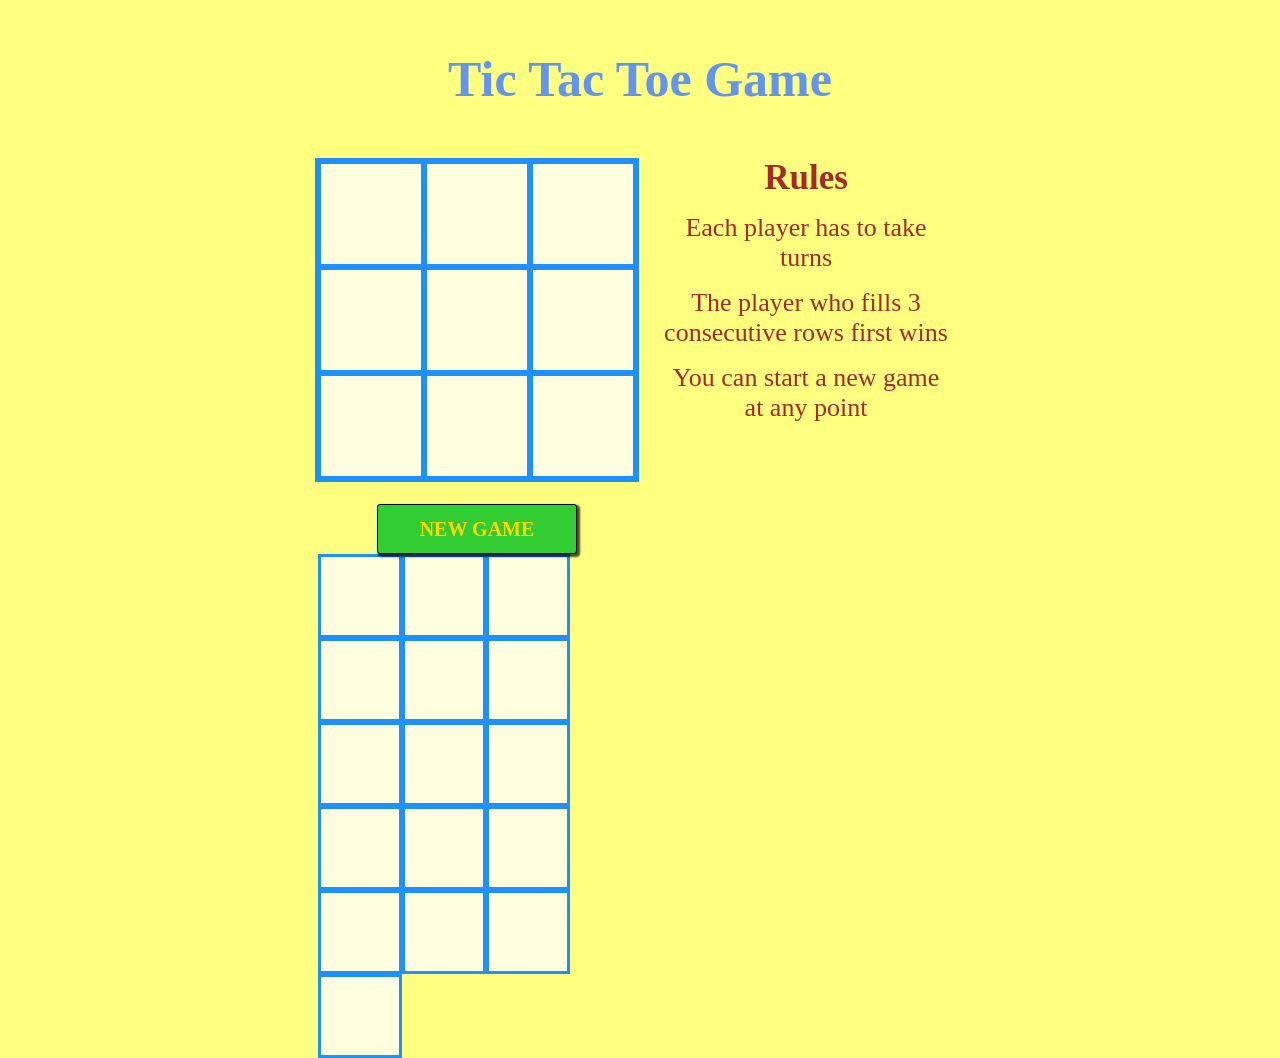
<file: index.html>
<!DOCTYPE html>
<html lang="en">
<head>
	<meta charset="UTF-8">
	<title>Document</title>
</head>
<body>
	
</body>
</html>
<html>
    <head>
        <meta charset="utf-8">
        <meta name="viewport" content="width=device-width, initial-scale=1.0">
        <title>Tic Tac Toe</title>
        <link rel="stylesheet" type="text/css" href="style.css">
    </head>
        
    <body>
        <header>
            <h1 id="head">Tic Tac Toe Game</h1>
        </header>
        
        
        <h1 id="result"></h1>
        
        <section id="game">
            <div id="tic">
                <canvas id="canvas1" width="100" height="100"></canvas> 
                <canvas id="canvas2" width="100" height="100"></canvas>
                <canvas id="canvas3" width="100" height="100"></canvas> 
                <br/>
                
                <canvas id="canvas4" width="100" height="100"></canvas>
                <canvas id="canvas5" width="100" height="100"></canvas>
                <canvas id="canvas6" width="100" height="100"></canvas>
                <br/>
                
                <canvas id="canvas7" width="100" height="100"></canvas>
                <canvas id="canvas8" width="100" height="100"></canvas>
                <canvas id="canvas9" width="100" height="100"></canvas>
                <center><button id="new">NEW GAME</button></center>
            </div>
            
            <div id="rules">
               <h2>Rules</h2>
                <p>Each player has to take turns</p>
                <p>The player who fills 3 consecutive rows first wins</p>
                <p>You can start a new game at any point</p>
            </div>
            
        </section>
       
        
        <script type="text/javascript" src="script.js"></script>
    </body>
</html>
</file>
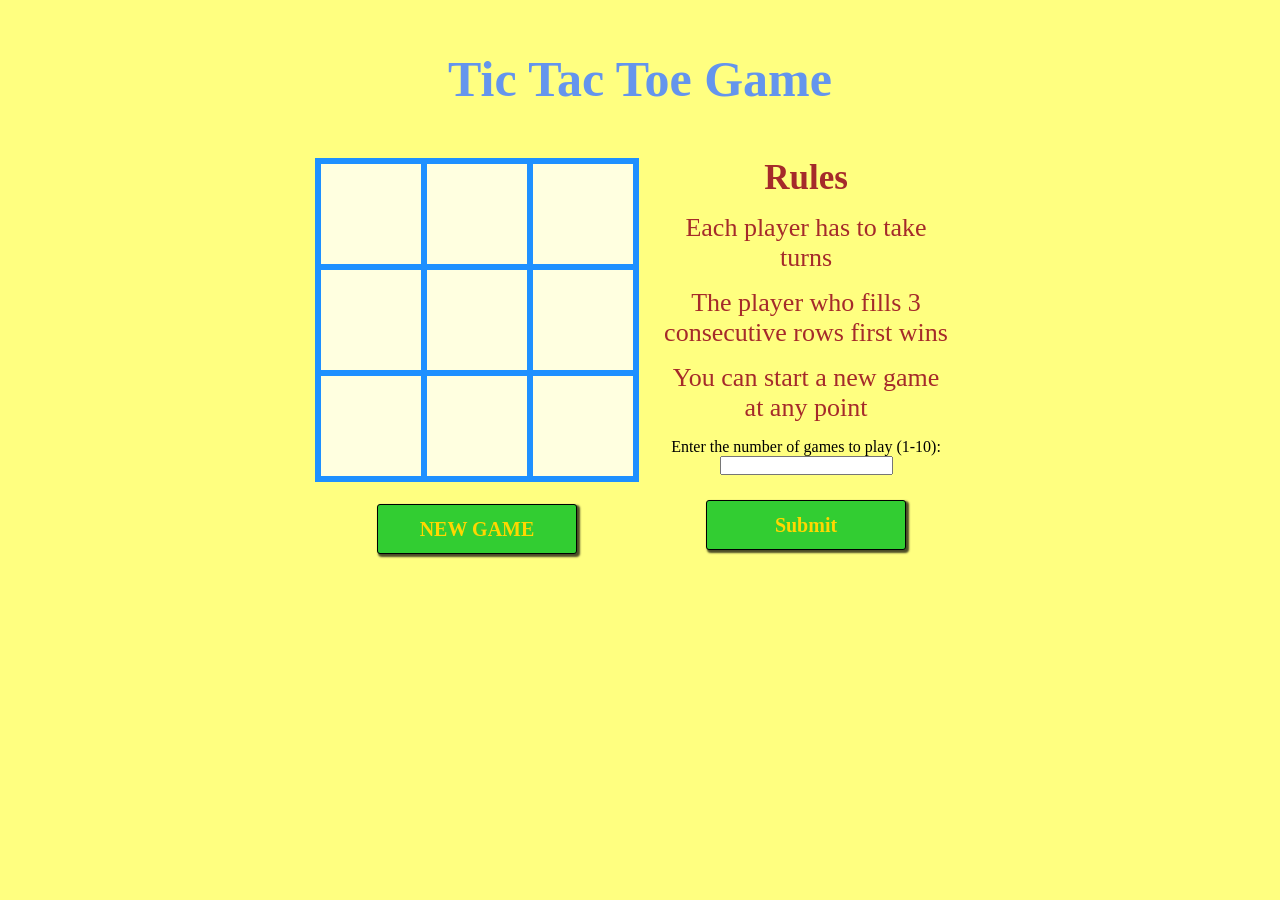
<file: Task 3/index.html>
<!DOCTYPE html>
<html lang="en">
<head>
	<meta charset="UTF-8">
	<title>Document</title>
</head>
<body>
	
</body>
</html>
<html>
    <head>
        <meta charset="utf-8">
        <meta name="viewport" content="width=device-width, initial-scale=1.0">
        <title>Tic Tac Toe</title>
        <link rel="stylesheet" type="text/css" href="style.css">
    </head>
        
    <body>
        <header>
            <h1 id="head">Tic Tac Toe Game</h1>
        </header>
        
        
        <h1 id="result"></h1>
        
        <section id="game">
            <div id="tic">
                <canvas id="canvas1" width="100" height="100"></canvas> 
                <canvas id="canvas2" width="100" height="100"></canvas>
                <canvas id="canvas3" width="100" height="100"></canvas> 
                <br/>
                
                <canvas id="canvas4" width="100" height="100"></canvas>
                <canvas id="canvas5" width="100" height="100"></canvas>
                <canvas id="canvas6" width="100" height="100"></canvas>
                <br/>
                
                <canvas id="canvas7" width="100" height="100"></canvas>
                <canvas id="canvas8" width="100" height="100"></canvas>
                <canvas id="canvas9" width="100" height="100"></canvas>

                <center><button id="new">NEW GAME</button></center>
            </div>
            
            <div id="rules">
               <h2>Rules</h2>
                <p>Each player has to take turns</p>
                <p>The player who fills 3 consecutive rows first wins</p>
                <p>You can start a new game at any point</p>

                <center>
                    <label for="userInput">Enter the number of games to play (1-10): </label>
                    <input type="text" id="numGames"/>
                    <button id="submitGames">Submit</button>
                </center>
            </div>
            
        </section>
       
        
        <script type="text/javascript" src="script.js"></script>
    </body>
</html>
</file>
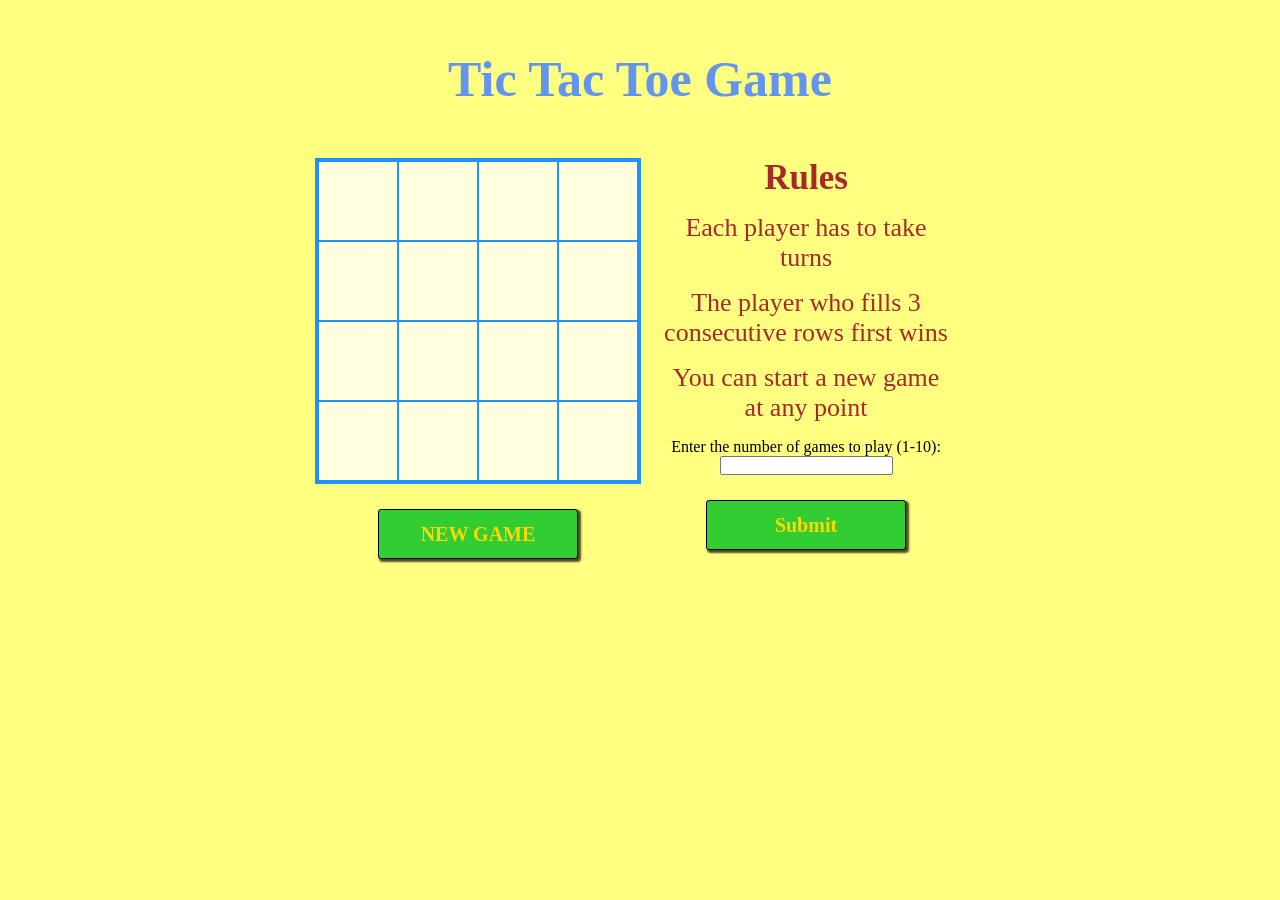
<file: Task4/index.html>
<!DOCTYPE html>
<html lang="en">
<head>
	<meta charset="UTF-8">
	<title>Document</title>
</head>
<body>
	
</body>
</html>
<html>
    <head>
        <meta charset="utf-8">
        <meta name="viewport" content="width=device-width, initial-scale=1.0">
        <title>Tic Tac Toe</title>
        <link rel="stylesheet" type="text/css" href="style.css">
    </head>
        
    <body>
        <header>
            <h1 id="head">Tic Tac Toe Game</h1>
        </header>
        
        
        <div id="result"></div>
        
        <section id="game">
            <div id = "tac">
                <div id="tic">
                

                
                </div>
                <center><button id="new">NEW GAME</button></center>
            </div>
            
            
            
            <div id="rules">
               <h2>Rules</h2>
                <p>Each player has to take turns</p>
                <p>The player who fills 3 consecutive rows first wins</p>
                <p>You can start a new game at any point</p>

                <center>
                    <label for="userInput">Enter the number of games to play (1-10): </label>
                    <input type="text" id="numGames"/>
                    <button id="submitGames">Submit</button>
                </center>
            </div>
            
        </section>
       
        
        <script type="text/javascript" src="script.js"></script>
    </body>
</html>
</file>
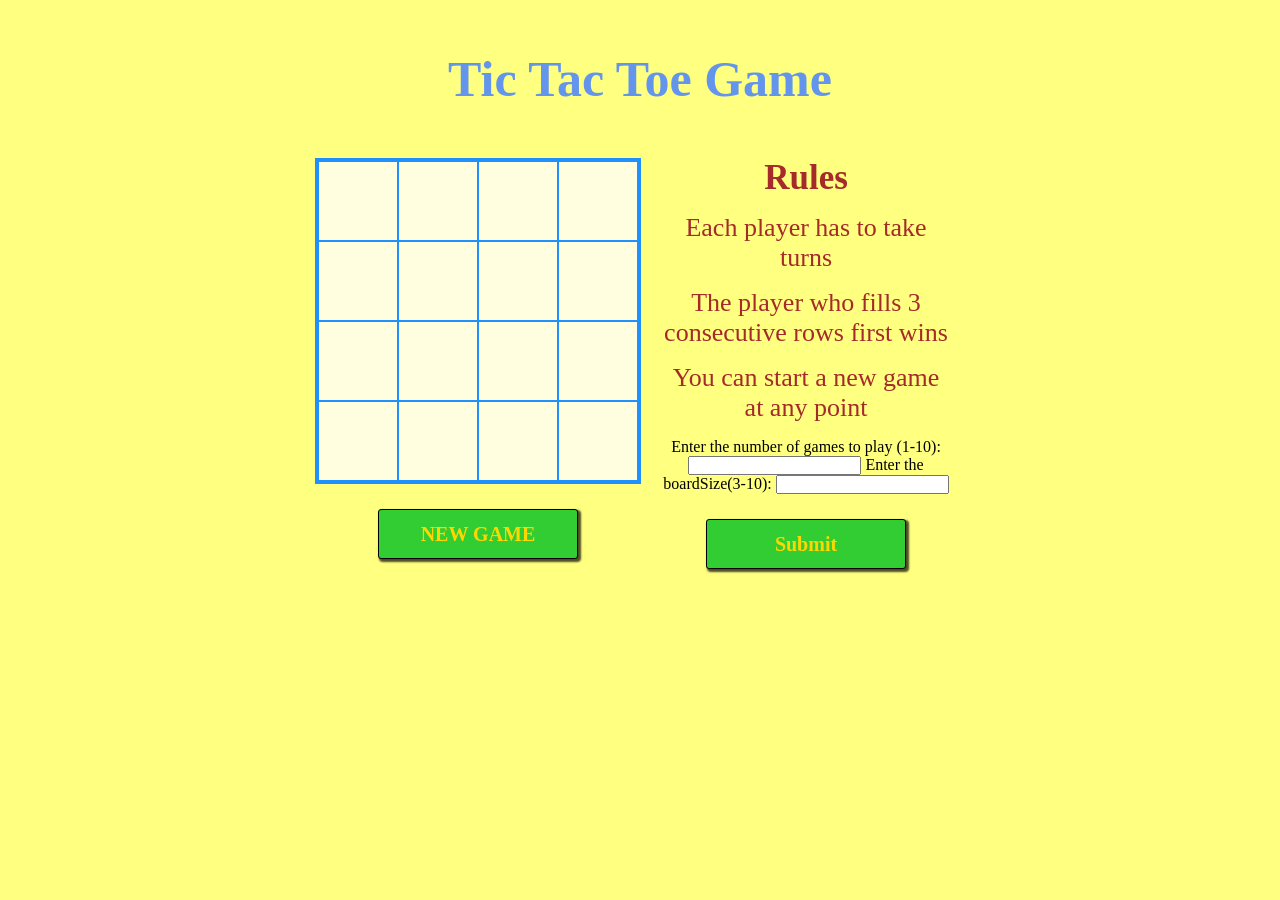
<file: Task5/index.html>
<!DOCTYPE html>
<html lang="en">
<head>
	<meta charset="UTF-8">
	<title>Document</title>
</head>
<body>
	
</body>
</html>
<html>
    <head>
        <meta charset="utf-8">
        <meta name="viewport" content="width=device-width, initial-scale=1.0">
        <title>Tic Tac Toe</title>
        <link rel="stylesheet" type="text/css" href="style.css">
    </head>
        
    <body>
        <header>
            <h1 id="head">Tic Tac Toe Game</h1>
        </header>
        
        
        <div id="result"></div>
        
        <section id="game">
            <div id = "tac">
                <div id="tic">
                

                
                </div>
                <center><button id="new">NEW GAME</button></center>
            </div>
            
            
            
            <div id="rules">
               <h2>Rules</h2>
                <p>Each player has to take turns</p>
                <p>The player who fills 3 consecutive rows first wins</p>
                <p>You can start a new game at any point</p>

                <center>
                    <label for="userInput">Enter the number of games to play (1-10): </label>
                    <input type="text" id="numGames"/>
                    <label for="boardSize">Enter the boardSize(3-10): </label>
                    <input type="text" id="boardSize"/>
                    <button id="submitGames">Submit</button>
                </center>
            </div>
            
        </section>
       
        
        <script type="text/javascript" src="script.js"></script>
    </body>
</html>
</file>
<file: style.css>
* {
    padding: 0;
    margin: 0;
}

html { 
    background-color: #ffff80; 
}

header{
    text-align: center;
    margin: 50px;
	padding: 0; 
}

h1#head { 
    font-size: 50px;
    font-family: Cursive;
    color: cornflowerblue;
}

h1#result {
    font-size: 30px;
    font-family: Verdana;
    color: chocolate;
    text-align: center;
    margin-bottom: 30px;
}

canvas {
    border: 3px solid dodgerblue; 
    background-color: lightyellow;
    text-align: center;
	/* Added to join the canvases after we created the red strike throughts */
	display: block;
	float: left;
}

#game {
    position: relative;
    width: 650px; 
    height: 322px;
    margin: 0 auto;
}

#tic {
    position: relative;
    margin: 0 auto;
    width: 318px;
    height: 318px;
    display: inline-block;
    float: left;
	border: 3px solid dodgerblue; 
}

#rules {
    position: relative;
    width: 318px;
    height: 318px;
    text-align: center;
    display: inline-block;
    float: right;
}

p {
    font-size: 26px;
    margin: 15px;
    color: brown;
}

h2 {
    font-size: 35px;
    color: brown;
}

button {
    margin-top: 25px; 
    width: 200px;
    height: 50px;
    font-size: 20px;
    font-weight: bold;
    font-family: cursive;
    background-color: limegreen;
    color: gold;
    border: 1px solid black; 
	box-shadow: 2px 2px 2px 1px rgba(0, 0, 0, 0.7);
	border-radius: 3px;
}

canvas:hover {
    background-color: lightblue;
}

button:hover {
    background: green;
}
</file>
<file: Task 3/style.css>
* {
    padding: 0;
    margin: 0;
}

html { 
    background-color: #ffff80; 
}

header{
    text-align: center;
    margin: 50px;
	padding: 0; 
}

h1#head { 
    font-size: 50px;
    font-family: Cursive;
    color: cornflowerblue;
}

h1#result {
    font-size: 30px;
    font-family: Verdana;
    color: chocolate;
    text-align: center;
    margin-bottom: 30px;
}

canvas {
    border: 3px solid dodgerblue; 
    background-color: lightyellow;
    text-align: center;
	/* Added to join the canvases after we created the red strike throughts */
	display: block;
	float: left;
}

#game {
    position: relative;
    width: 650px; 
    height: 322px;
    margin: 0 auto;
}

#tic {
    position: relative;
    margin: 0 auto;
    width: 318px;
    height: 318px;
    display: inline-block;
    float: left;
	border: 3px solid dodgerblue; 
}

#rules {
    position: relative;
    width: 318px;
    height: 318px;
    text-align: center;
    display: inline-block;
    float: right;
}

p {
    font-size: 26px;
    margin: 15px;
    color: brown;
}

h2 {
    font-size: 35px;
    color: brown;
}

button {
    margin-top: 25px; 
    width: 200px;
    height: 50px;
    font-size: 20px;
    font-weight: bold;
    font-family: cursive;
    background-color: limegreen;
    color: gold;
    border: 1px solid black; 
	box-shadow: 2px 2px 2px 1px rgba(0, 0, 0, 0.7);
	border-radius: 3px;
}

canvas:hover {
    background-color: lightblue;
}

button:hover {
    background: green;
}
</file>
<file: Task4/style.css>
* {
    padding: 0;
    margin: 0;
}

html { 
    background-color: #ffff80; 
}

header{
    text-align: center;
    margin: 50px;
	padding: 0; 
}

h1#head { 
    font-size: 50px;
    font-family: Cursive;
    color: cornflowerblue;
}

h1#result {
    font-size: 30px;
    font-family: Verdana;
    color: chocolate;
    text-align: center;
    margin-bottom: 30px;
}

canvas {
    border: 1px solid dodgerblue; 
    background-color: lightyellow;
    text-align: center;
	/* Added to join the canvases after we created the red strike throughts */
	display: block;
	float: left;
}

#game {
    position: relative;
    width: 650px; 
    height: 322px;
    margin: 0 auto;
}

#tic {
    position: relative;
    margin: 0 auto;
    width: 320px;
    height: 320px;
    display: inline-block;
    float: left;
	border: 3px solid dodgerblue; 
}

#tac{
    display: inline-block;
}

#rules {
    position: relative;
    width: 318px;
    height: 318px;
    text-align: center;
    display: inline-block;
    float: right;
}

p {
    font-size: 26px;
    margin: 15px;
    color: brown;
}

h2 {
    font-size: 35px;
    color: brown;
}

button {
    margin-top: 25px; 
    width: 200px;
    height: 50px;
    font-size: 20px;
    font-weight: bold;
    font-family: cursive;
    background-color: limegreen;
    color: gold;
    border: 1px solid black; 
	box-shadow: 2px 2px 2px 1px rgba(0, 0, 0, 0.7);
	border-radius: 3px;
}

canvas:hover {
    background-color: lightblue;
}

button:hover {
    background: green;
}
</file>
<file: Task5/style.css>
* {
    padding: 0;
    margin: 0;
}

html { 
    background-color: #ffff80; 
}

header{
    text-align: center;
    margin: 50px;
	padding: 0; 
}

h1#head { 
    font-size: 50px;
    font-family: Cursive;
    color: cornflowerblue;
}

h1#result {
    font-size: 30px;
    font-family: Verdana;
    color: chocolate;
    text-align: center;
    margin-bottom: 30px;
}

canvas {
    border: 1px solid dodgerblue; 
    background-color: lightyellow;
    text-align: center;
	/* Added to join the canvases after we created the red strike throughts */
	display: block;
	float: left;
}

#game {
    position: relative;
    width: 650px; 
    height: 322px;
    margin: 0 auto;
}

#tic {
    position: relative;
    margin: 0 auto;
    width: 320px;
    height: 320px;
    display: inline-block;
    float: left;
	border: 3px solid dodgerblue; 
}

#tac{
    display: inline-block;
}

#rules {
    position: relative;
    width: 318px;
    height: 318px;
    text-align: center;
    display: inline-block;
    float: right;
}

p {
    font-size: 26px;
    margin: 15px;
    color: brown;
}

h2 {
    font-size: 35px;
    color: brown;
}

button {
    margin-top: 25px; 
    width: 200px;
    height: 50px;
    font-size: 20px;
    font-weight: bold;
    font-family: cursive;
    background-color: limegreen;
    color: gold;
    border: 1px solid black; 
	box-shadow: 2px 2px 2px 1px rgba(0, 0, 0, 0.7);
	border-radius: 3px;
}

canvas:hover {
    background-color: lightblue;
}

button:hover {
    background: green;
}
</file>
